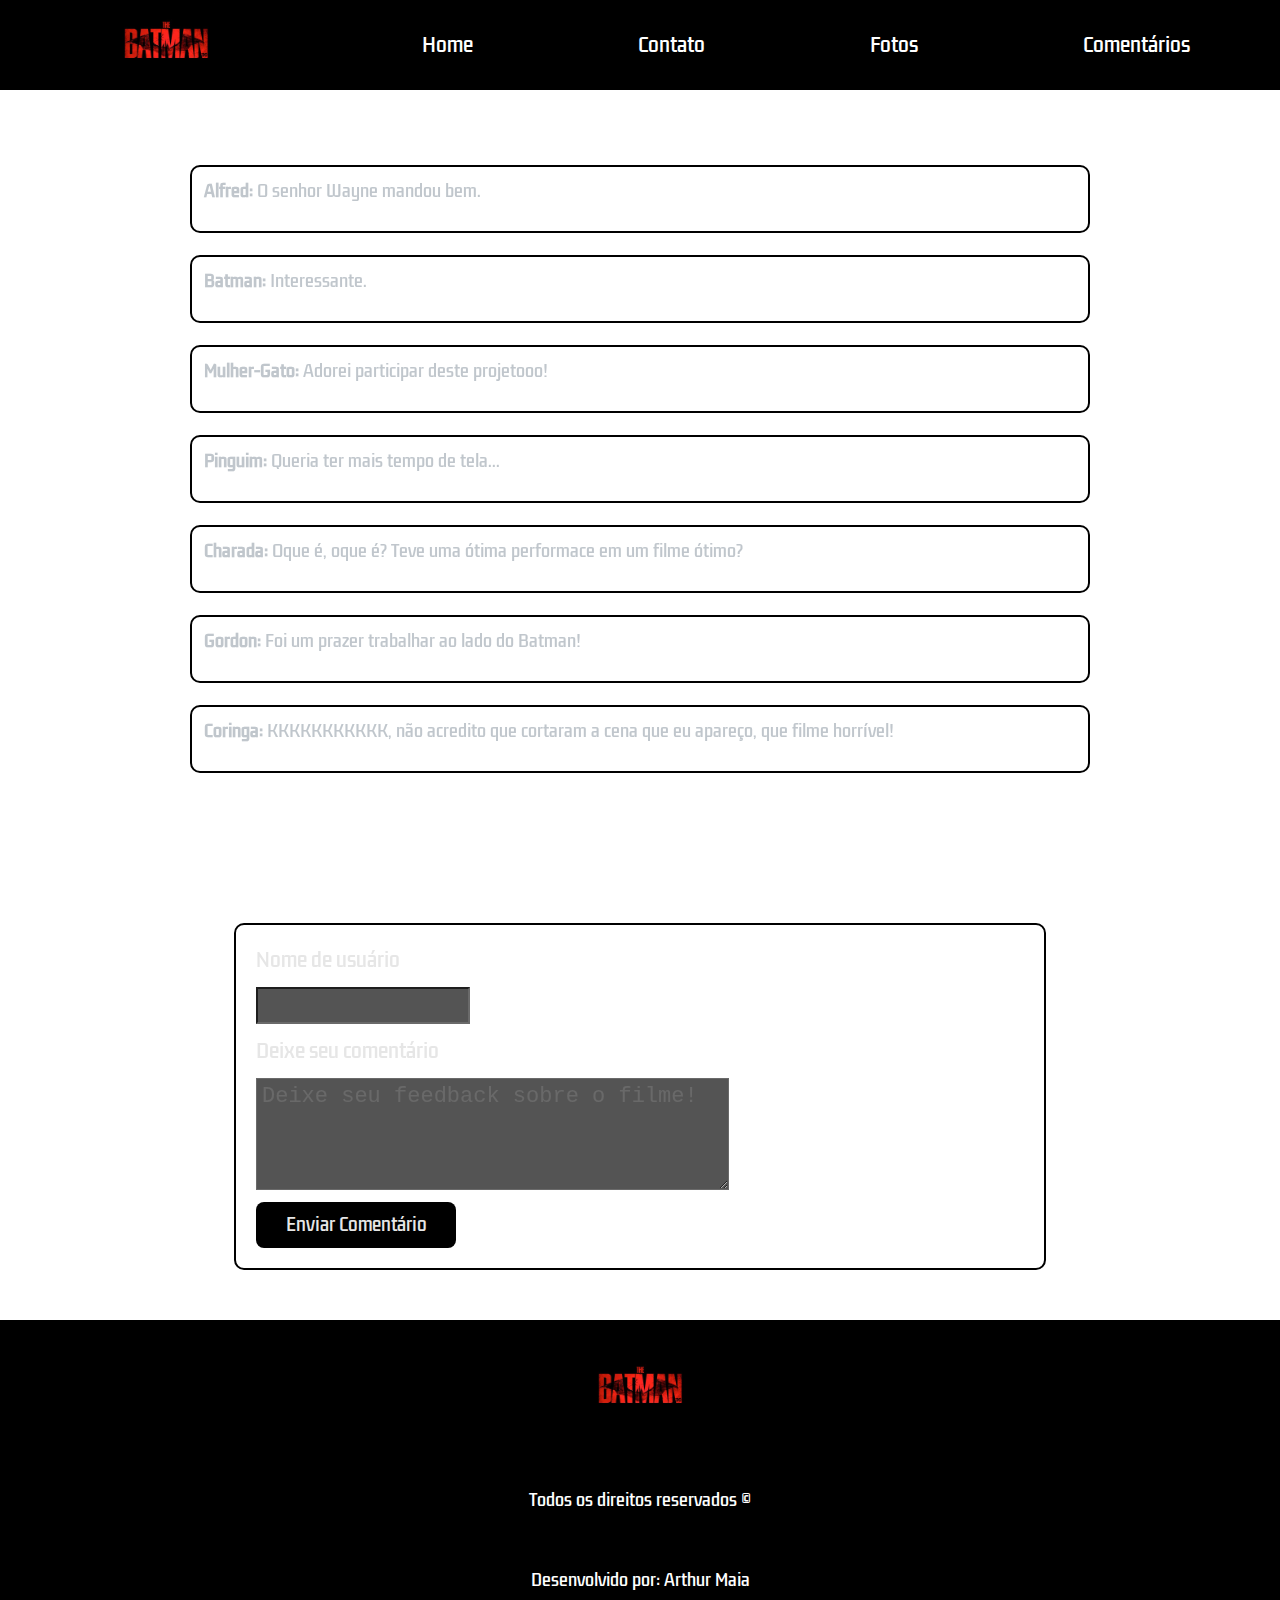
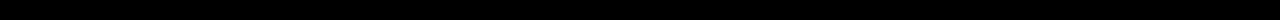
<file: comentarios.html>
<!DOCTYPE html>

<html lang="pt-br">
<head>
  <meta charset="UTF-8">
  <meta name="viewport" content="width=device-width, initial-scale=1.0">
  <title>Comentários</title>
  <link rel="stylesheet" href="comentarios.css">
</head>
    <body>
        <header>
    <style>
@import url('https://fonts.googleapis.com/css2?family=Kdam+Thmor+Pro&display=swap');
</style>
 <img id="logo" src="./header-logo.jpg" />
    <nav>
        <ul> 
            <a href="index.html">
                <li>Home</li>
            </a>

            <a href="contato.html">
                <li>Contato</li>
            </a>

            <a href="fotos.html">
                <li>Fotos</li>
            </a>

            <a href="comentarios.html">
                <li>Comentários</li>
            </a>
        </ul>
    </nav>
</header> 
<div class="comentarios-container">
 <h4>Comentários</h4>
    <div class="comentarios">
 <p><strong>Alfred:</strong> O senhor Wayne mandou bem.</p>
 <p><strong>Batman:</strong> Interessante.</p>
 <p><strong>Mulher-Gato:</strong> Adorei participar deste projetooo!</p>
 <p><strong>Pinguim:</strong> Queria ter mais tempo de tela...</p>
 <p><strong>Charada:</strong> Oque é, oque é? Teve uma ótima performace em um filme ótimo?</p>
 <p><strong>Gordon:</strong> Foi um prazer trabalhar ao lado do Batman!</p>
 <p><strong>Coringa:</strong> KKKKKKKKKKK, não acredito que cortaram a cena que eu apareço, que filme horrível!</p>
</div>
<h1>Sua voz também ecoa em Gotham</h1>
    <h2>Compartilhe seu feedback com a gente</h2>
    <form class="comentarios-form">
    <label for="nome">Nome de usuário</label>
    <input type="text" id="Nome" name="Nome">

    <label for="nome">Deixe seu comentário</label>
    <textarea class="textarea" id="textarea" name="textarea" placeholder="Deixe seu feedback sobre o filme!"></textarea>  
    <button class="comentarios-button">Enviar Comentário</button>
 </form>

</div>

<footer>
    <img style="object-fit: contain;" id="logo" src="./header-logo.jpg" />
    <span>Todos os direitos reservados ©</span>
    <span>Desenvolvido por: Arthur Maia</span>

     <nav class="footer-navigation">
        <ul class="footer-list"> 
            <a href="index.html">
                <li>Home</li>
            </a>

            <a href="contato.html">
                <li>Contato</li>
            </a>

            <a href="fotos.html">
                <li>Fotos</li>
            </a>

            <a href="comentarios.html">
                <li>Comentários</li>
            </a>
        </ul>
    </nav>
</footer>
</body>
</file>
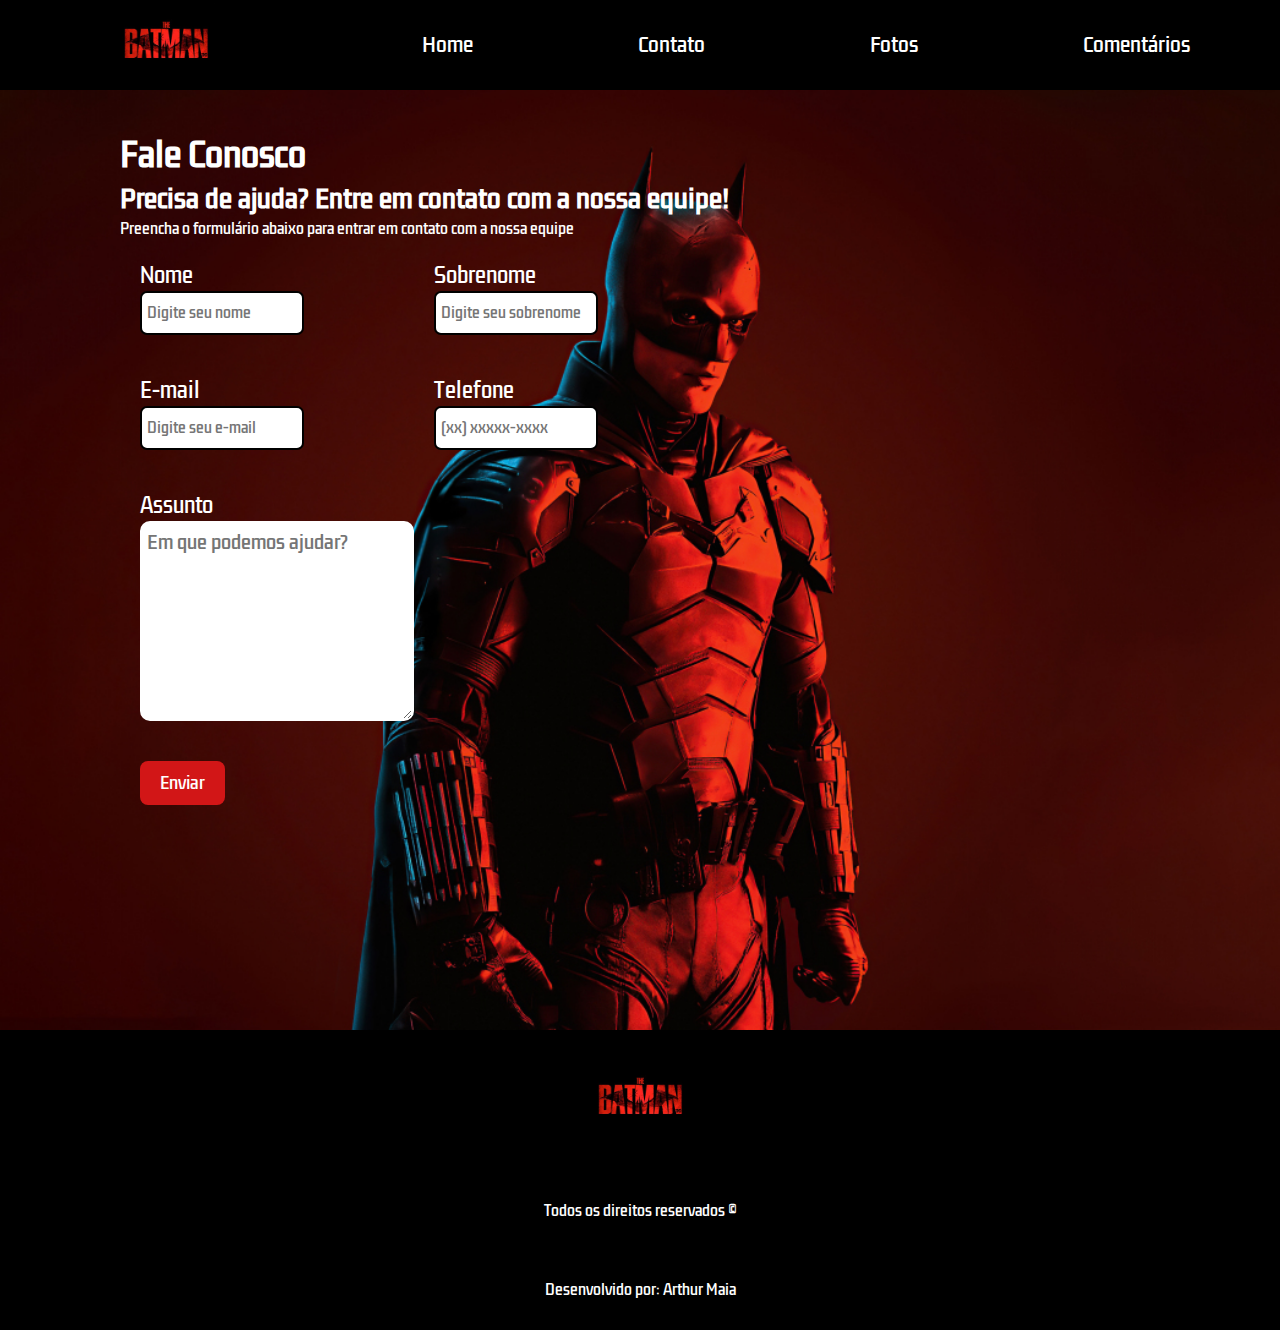
<file: contato.html>
<!DOCTYPE html>

<html class="contato" lang="pt-br">
<head>
  <meta charset="UTF-8">
  <meta name="viewport" content="width=device-width, initial-scale=1.0">
  <title>Contato</title>
  <link rel="stylesheet" href="contato.css">
</head>
    <body class="contact-body">
<header>
    <style>
@import url('https://fonts.googleapis.com/css2?family=Kdam+Thmor+Pro&display=swap');
</style>
 <img id="logo" src="./header-logo.jpg" />
    <nav>
        <ul> 
            <a href="index.html">
                <li>Home</li>
            </a>

            <a href="contato.html">
                <li>Contato</li>
            </a>

            <a href="fotos.html">
                <li>Fotos</li>
            </a>

            <a href="comentarios.html">
                <li>Comentários</li>
            </a>
        </ul>
    </nav>
</header> 

<div class="contact-pai">
    <div class="contact-filho1">
        <h1>Fale Conosco</h1>
        <h2>Precisa de ajuda? Entre em contato com a nossa equipe!</h2>

        <span>Preencha o formulário abaixo para entrar em contato com a nossa equipe</span>

        <form>
           <div class="campo">
            <label for="name">Nome</label>
            <input type="text" id="name" name="name" placeholder="Digite seu nome" /> </div>
<div class="campo">
            <label for="sobrenome">Sobrenome</label>
            <input type="text" id="name" name="name" placeholder="Digite seu sobrenome" /> </div>

<div class="campo">
            <label for="email">E-mail</label>
            <input type="email" id="email" name="email" placeholder="Digite seu e-mail" /> </div>

<div class="campo">
            <label for="Telefone">Telefone</label>
            <input type="number" id="number" name="number" placeholder="(xx) xxxxx-xxxx"/> </div>

        <div class="campo">
            <label for="assunto">Assunto</label>
            <textarea class="textarea" id="textarea" name="textarea" placeholder="Em que podemos ajudar?"></textarea>  </div>

            <button class="Enviar">Enviar</button>                                                
        </form>
         
    </div>
</div>

<footer>
    <img style="object-fit: contain;" id="logo" src="./header-logo.jpg" />
    <span>Todos os direitos reservados ©</span>
    <span>Desenvolvido por: Arthur Maia</span>

     <nav class="footer-navigation">
        <ul class="footer-list"> 
            <a href="index.html">
                <li>Home</li>
            </a>

            <a href="contato.html">
                <li>Contato</li>
            </a>

            <a href="fotos.html">
                <li>Fotos</li>
            </a>

            <a href="comentarios.html">
                <li>Comentários</li>
            </a>
        </ul>
    </nav>
</footer>
</file>
<file: comentarios.css>
@import url('https://fonts.googleapis.com/css2?family=Kdam+Thmor+Pro&display=swap');
* {
margin: 0;
padding: 0;
list-style: none;
text-decoration: none;}

body {
        height: 100%;
        background-image: url(https://images8.alphacoders.com/394/thumb-1920-394377.jpg);
        background-position: 40% 40%;
        background-size: cover;
    }

header {
    height: 90px;
    background-color: black;
    display: flex;
    align-items: center;
    justify-content: space-around; }

nav {
        width: 60%;
    }

ul {
        display: flex;
        width:100%; 
        justify-content: space-between;
    }

li {list-style: none;
    color: white;
    font-family: "Kdam Thmor Pro", sans-serif;
    font-size: 19px;
    transition: .5s;
    cursor: pointer; 
    }

li:hover {
        color: #D21617;
    }

#logo {
        width: 150PX;
        height: auto;
    }

.comentarios-container {
    width: 100%;
    height: 95%;
    display: flex;
    align-items: center;
    justify-content: center;
    flex-direction: column;
}
.comentarios {
    display: flex;
    flex-direction: column;
    row-gap: 22px;
    padding: 15px;
    width: 900px;
    height: 95%;
}

h1 {margin-top: 15px;
    color: white;
    font-family: "Kdam Thmor Pro", sans-serif;
    font-size: 29px;
}

h2 {margin-top: 15px;
    color: white;
    font-family: "Kdam Thmor Pro", sans-serif;
    font-size: 19px;
}

h4 {margin-top: 15px;
    color: white;
    font-family: "Kdam Thmor Pro", sans-serif;
    font-size: 29px;

}
.comentarios p {
    color: aliceblue;
   min-height: 40px;
  padding: 12px;
  font-size: 16px;
  border-radius: 10px;
    font-family: "Kdam Thmor Pro", sans-serif;
    background-image: url(https://i.pinimg.com/736x/6a/1a/d3/6a1ad32df571eaaf2f3dbb468c8cef4e.jpg);
    filter: brightness(0.8);
    border: solid 2px rgb(0, 0, 0);
}

.comentarios p strong {
    font-family: "Kdam Thmor Pro", sans-serif;
    color: aliceblue;
}

.comentarios-form {
  margin-top: 30px;
  padding: 20px;
  border-radius: 10px;
  width: 60%;
  display: flex;
  flex-direction: column;
  gap: 12px;
  background-image: url(https://i.pinimg.com/736x/6a/1a/d3/6a1ad32df571eaaf2f3dbb468c8cef4e.jpg);
  background-size: cover;
  background-position: 80% 50%;
  filter: brightness(0.9);
  border: solid 2px rgb(0, 0, 0);
}

label {
        color: white;
        font-family: "Kdam Thmor Pro", sans-serif;
        font-size: 19px;
        display: block;
        
}

input { 
    padding: 5px;
    color: rgb(255, 255, 255);
    font-family: "Kdam Thmor Pro", sans-serif;
    font-size: 15px;
    width: 200px;
    display: block;
    background-color: #000000ab;
}

textarea {
    padding: 5px;
    color: rgb(255, 255, 255);
    height: 100px;
    width: 60%;
    font-size: 22px;
    background-color: #000000ab;
}

.comentarios-button {
    width: 200px;
    grid-column: 1 / -1; 
    justify-self: start; 
    padding: 10px 20px;
    font-size: 17px;
    font-family: "Kdam Thmor Pro", sans-serif;
   background-color: #000000;
    color: #ffffff;
    border: none;
    border-radius: 8px;
    cursor: pointer;
} 

.comentarios-button:hover {
     background-color: #ffffff;
    color: rgb(0, 0, 0);
}

footer {
    height: 300px;
    margin-top: 50px;
    display: flex;
    align-items: center;
    flex-direction: column;
    justify-content: space-around;
    background-color: #000000;
}

span {
    color: #FFF;
    font-family: "Kdam Thmor Pro", sans-serif;
}

.footer-navigation {display: none;}
   

.footer-list {
    display: flex;
    flex-direction: column;
    align-items: center;
}



@media(max-width: 768px) {
    .footer-navigation {display: block;}

        html,body {
        width: 100%;
        margin: 0;
        padding: 0;
    }

    nav {display: none;} 

    .comentarios-container {
        width: 90%;
        height: auto;
        display: flex;
        justify-self: center;
        align-self: center;
    }

    .comentarios {
        width: 90%;
        display: grid;
        grid-template-columns: 1fr;
        justify-self: center;
        align-items: center;
        row-gap: 20px;
    }

    .comentarios-form {
        width: 90%;
        align-items: center;
    } 

    #Nome {height: auto;
    width: 70%;}

    textarea {
        width: 100%;
    } 

    .comentarios-button {
        width: 100%;
    }

}
</file>
<file: contato.css>
@import url('https://fonts.googleapis.com/css2?family=Kdam+Thmor+Pro&display=swap');
    * {margin: 0;
    padding: 0;
    list-style: none;
    text-decoration: none;}

    body {
        height: 100vh;
    }

    header {
        height: 90px;
        background-color: black;
        display: flex;
        align-items: center;
        justify-content: space-around; }

    nav {
            width: 60%;
        }

    ul {
            display: flex;
            width:100%; 
            justify-content: space-between;
        }

    li {list-style: none;
        color: white;
        font-family: "Kdam Thmor Pro", sans-serif;
        font-size: 19px;
        transition: .5s;
        cursor: pointer; 
        }

    li:hover {
            color: #D21617;
        }

    #logo {
            width: 150PX;
            height: auto;
        }


    .contact-pai {
    margin: 0;
    padding: 20px;
    background-color: black;
    height: 100%;
    background-image: url(aaaaa.jpg);
    background-size: cover; 
    background-position: 40% 50% ;}
    

    .contact-filho1 {
        padding: 20px 0px 0px 100px;
        width: 700px;
        height: 600px;
    }

    h1, h2 {
        color: #FFF;
        font-family: "Kdam Thmor Pro", sans-serif;
    }

    span {
        color: #FFF;
        font-family: "Kdam Thmor Pro", sans-serif;
        font-size: 14px;
    }

    form {
        width:25%;
        padding: 20px;
        display: grid;
        grid-template-columns: repeat(2, 1fr);
        row-gap: 40px;
        column-gap: 20px;
    }

 .campo {
    display: flex;
    flex-direction: column;
    justify-content: space-evenly;
    }


    label { 
        color: #FFF;
        font-family: "Kdam Thmor Pro", sans-serif;
        font-size: 20px;
        background-color: #ffffff00;
        width: 80px;
    }

    input {
        padding: 5px;
        height: 30px;
        width: 150px;
        color: #300303;
        font-family: "Kdam Thmor Pro", sans-serif;
        font-size: 14px;
        background-color: #ffffff;
        border: #000000 2px solid;
        border-radius: 7px;
    }

    textarea {
        padding: 5px;
        color: #300303;
        font-family: "Kdam Thmor Pro", sans-serif;
        font-size: 18px;
        height: 200px;
        width: 274px;
        box-sizing: border-box;
        background-color: rgb(255, 255, 255);
        border: #FFF 2px solid;
        border-radius: 10px;
        display: block;}

.Enviar {
    grid-column: 1 / -1; 
    justify-self: start; 
    padding: 10px 20px;
    font-size: 16px;
    font-family: "Kdam Thmor Pro", sans-serif;
    background-color: #D21617;
    color: white;
    border: none;
    border-radius: 8px;
    cursor: pointer;
} 

.Enviar:hover {
    background-color: #FFF;
    color: #000;
}

footer {
    background-color: black;
    height: 300px;
    display: flex;
    align-items: center;
    flex-direction: column;
    justify-content: space-around;
}

span {
    color: #FFF;
    font-family: "Kdam Thmor Pro", sans-serif;
}

.footer-navigation {display: none;}
   

.footer-list {
    display: flex;
    flex-direction: column;
    align-items: center;
}

@media(max-width: 768px) {
    .footer-navigation {display: block;}

    html,body {
        width: 100%;
        margin: 0;
        padding: 0;
    }

    nav {display: none;} 
    
 .contact-pai {width: 100%; display: flex; flex-direction: column; align-items: center; padding: 0 5px 0 0;}
 
.contact-filho1 {
    width: 100%;
    margin: 0;
    padding: 0;
    height: auto;
    display: flex;              
    flex-direction: column;     
    align-items: center;        
    justify-content: center;    
    text-align: center;         
}

  form {
    width: 90%;
    margin: 0 auto;
    display: grid;
    grid-template-columns: 1fr;
    row-gap: 20px;
}   
   
        .Enviar {
        width: 100%;
        justify-self: center;
    }

    input, textarea {
        width: 100%;
    }
}
</file>
